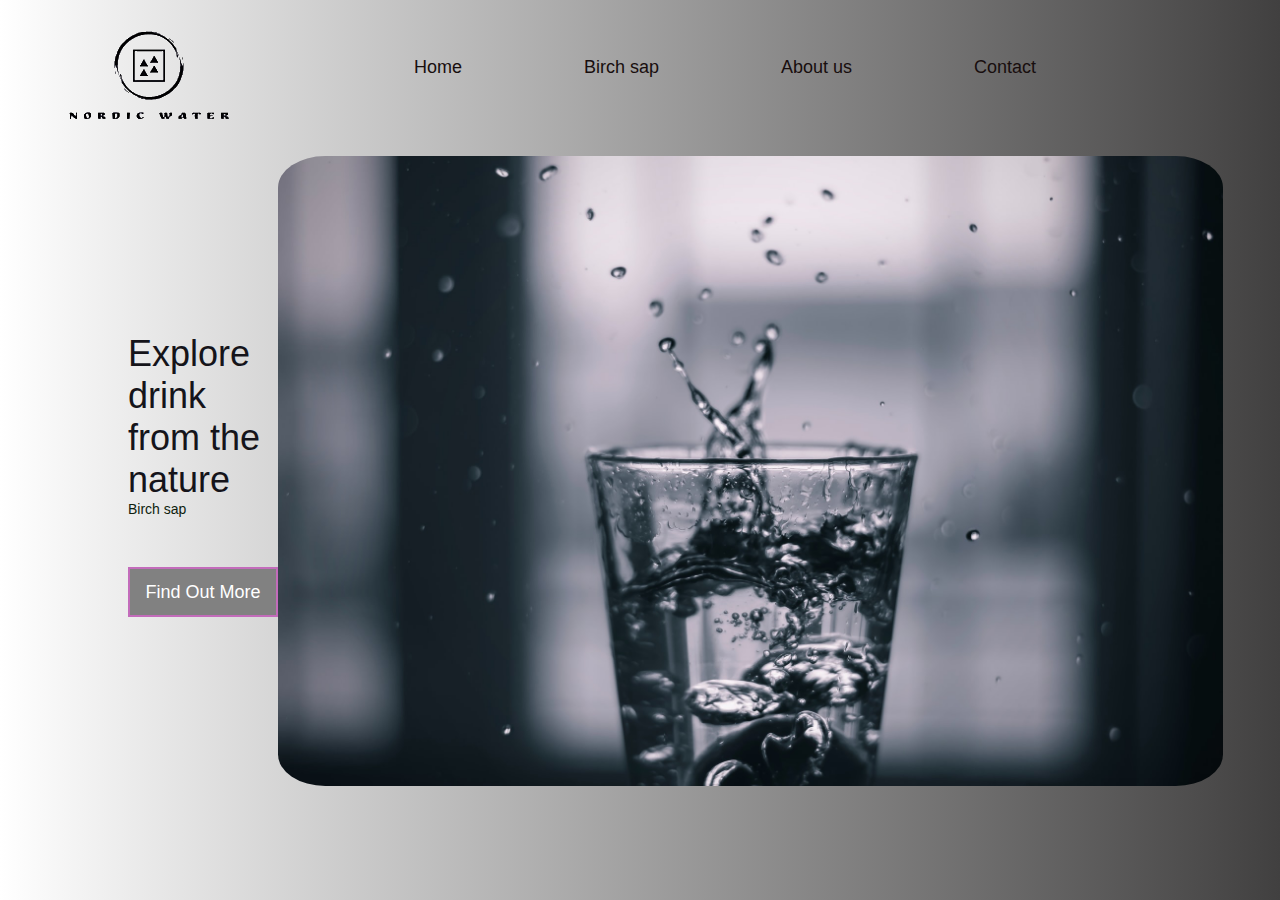
<file: index.html>
<!DOCTYPE html>
<html>

<!--Mikko Möttönen, 7.6.2021-->

<head>
    <meta charset="UTF-8" />
    <meta name="viewport" content="width=device-width, initial-scale=1.0" />
<link rel="stylesheet" href="./style.css" />
<link rel="stylesheet" href="https://cdnjs.cloudflare.com/ajax/libs/font-awesome/4.7.0/css/font-awesome.min.css">

<title>Nordic Water</title>
</head>
<body>
    <header>
        <a href="index.html">
            <div class="logo-container">
                <img src="logo.png" " alt="logo" />
                
            </div>
            </a>
        <nav>
            <ul class="nav-links">
                <li><a class="nav-link" href="index.html">Home</a></li>
                <li><a class="nav-link" href="sap.html">Birch sap</a></li>
                <li><a class="nav-link" href="about.html">About us</a></li>
                <li><a class="nav-link" href="contact.html">Contact</a></li>
            </ul>
        </nav>
        
    </header>
<main>
<section class="presentation">
<div class="introduction">
<div class="textt">
<h1>Explore drink from the nature</h1>
<p>Birch sap
</p>
</div>
<div class="cta">
    <button class="cta-select" onclick="location.href='sap.html'"">Find Out More</button>
    
</div>
</div>
<div class="cover">
    <img src="glass.jpg" alt="glass" />

</div>
<script>                                                              // "lainattu" W3Schoolista
    var modal = document.getElementById("myModal");
    var btn = document.getElementById("myBtn");
    var span = document.getElementsByClassName("close")[0];
    btn.onclick = function() {
      modal.style.display = "block";
    }
    
    span.onclick = function() {
      modal.style.display = "none";
    }
    
    window.onclick = function(event) {
      if (event.target == modal) {
        modal.style.display = "none";
      }
    }
    function myFunction() {
          var popup = document.getElementById("myPopup");
          popup.classList.toggle("show");
        }
    </script>
</section>
</main>

</body>

</html>
</file>
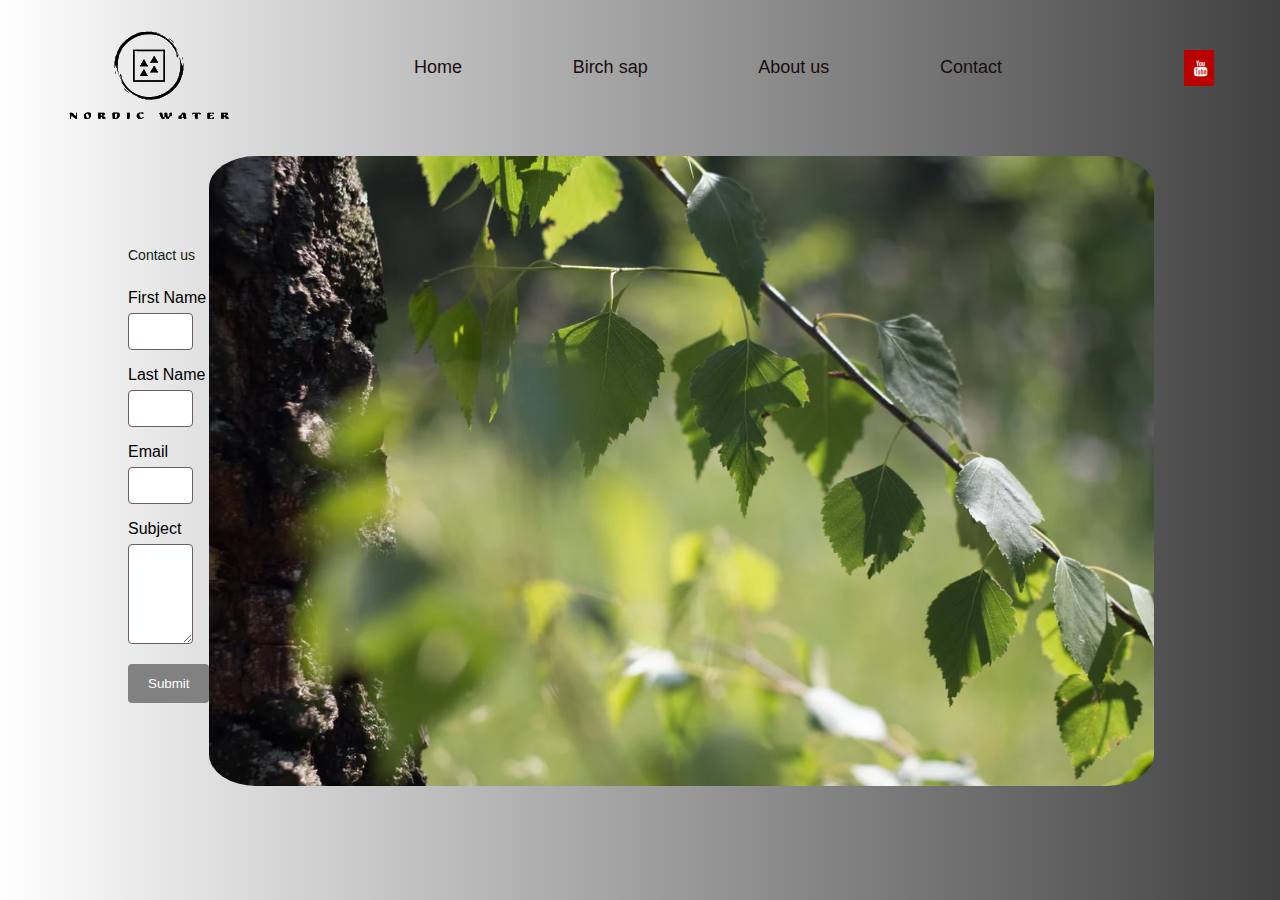
<file: contact.html>
<!DOCTYPE html>
<html>
  
<!--Mikko Möttönen, 7.6.2021-->

<head>
    <meta charset="UTF-8" />
    <meta name="viewport" content="width=device-width, initial-scale=1.0" />
<link rel="stylesheet" href="./style.css" />
<link rel="stylesheet" href="https://cdnjs.cloudflare.com/ajax/libs/font-awesome/4.7.0/css/font-awesome.min.css">

<title>Nordic Water</title>
</head>
<body>
<header>
    <a href="index.html">
        <div class="logo-container">
            <img src="logo.png" " alt="logo" />
            
        </div>
        </a>
    <nav>
        <ul class="nav-links">
            <li><a class="nav-link" href="index.html">Home</a></li>
            <li><a class="nav-link" href="sap.html">Birch sap</a></li>
            <li><a class="nav-link" href="about.html">About us</a></li>
            <li><a class="nav-link" href="contact.html">Contact</a></li>

        </ul>
    </nav>
    <a href="#" class="fa fa-youtube"></a>
</header>
<main>
    <section class="presentation">

        <div class="introduction">
            <div class="textt">
                <p>Contact us</p>
            </br>
            </div>
                <form>
              
                  <label for="fname">First Name</label>
                </br>
                  <input type="text" id="fname" name="firstname">
                </br>
                  <label for="lname">Last Name</label>
                </br>
                  <input type="text" id="lname" name="lastname">
                </br>
                <label for="email">Email</label>
            </br>
              <input type="text" id="email" name="email">
            </br>
                
                <label for="subject">Subject</label>
                </br>
                  <textarea id="subject" name="subject"  style="height:100px"></textarea>
                </br>
        
                  <input type="submit" value="Submit">
              
                </form>
              </div> 
        
    
        <div class="cover">
            <img src="leafs.png" alt="leafs" />
        
        </div>
        <script>                                                              // "lainattu" W3Schoolista
          var modal = document.getElementById("myModal");
          var btn = document.getElementById("myBtn");
          var span = document.getElementsByClassName("close")[0];
          btn.onclick = function() {
            modal.style.display = "block";
          }
          
          span.onclick = function() {
            modal.style.display = "none";
          }
          
          window.onclick = function(event) {
            if (event.target == modal) {
              modal.style.display = "none";
            }
          }
          function myFunction() {
                var popup = document.getElementById("myPopup");
                popup.classList.toggle("show");
              }
          </script>
        </section>
   
</main>
</body>

</html>
</file>
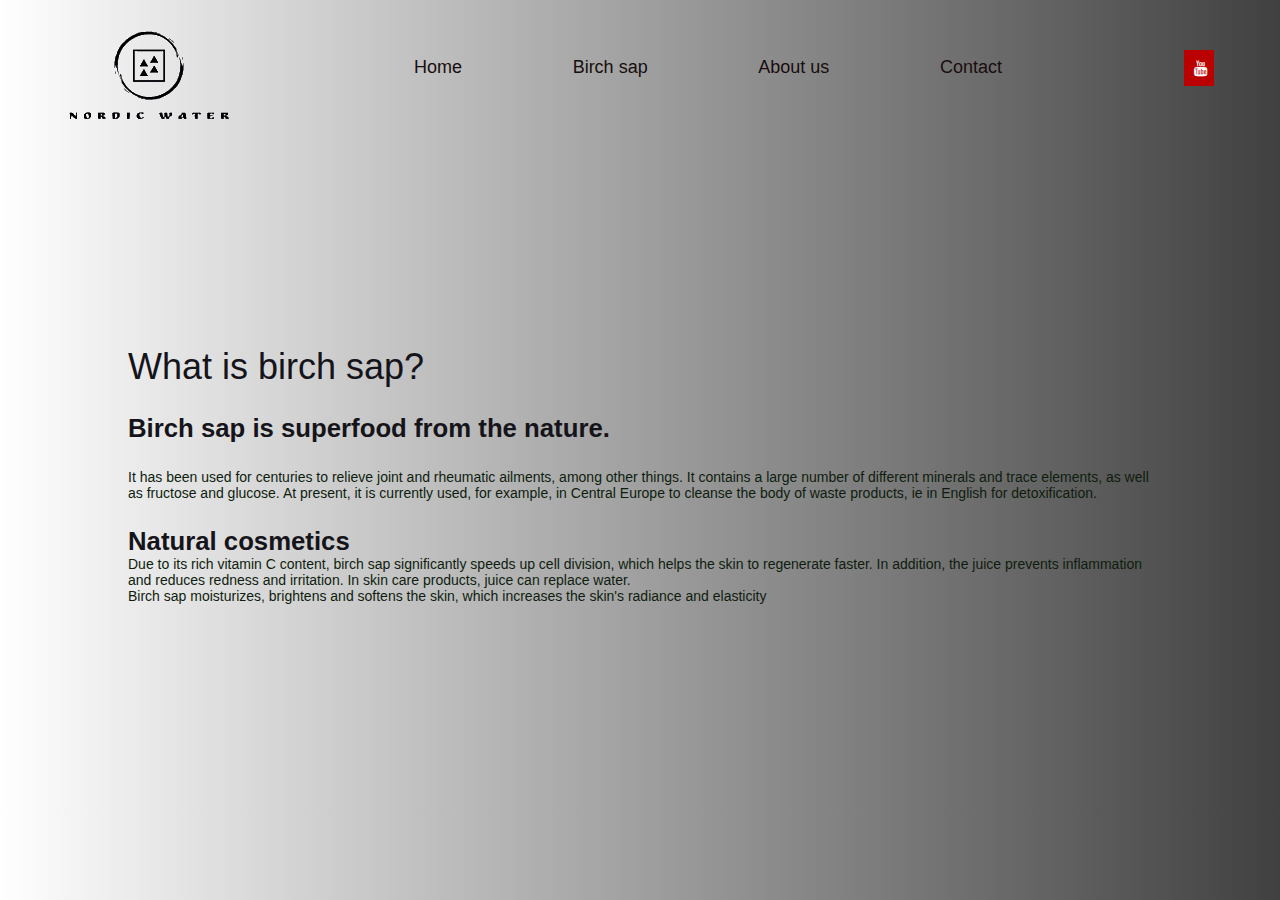
<file: sap.html>
<!DOCTYPE html>
<html>
    
<!--Mikko Möttönen, 7.6.2021-->

<head>
    <meta charset="UTF-8" />
    <meta name="viewport" content="width=device-width, initial-scale=1.0" />
<link rel="stylesheet" href="./style.css" />
<link rel="stylesheet" href="https://cdnjs.cloudflare.com/ajax/libs/font-awesome/4.7.0/css/font-awesome.min.css">

<title>Nordic Water</title>
</head>
<body>
<header>
    <a href="index.html">
        <div class="logo-container">
            <img src="logo.png" " alt="logo" />
        </div>
        </a>
    <nav>
        <ul class="nav-links">
            <li><a class="nav-link" href="index.html">Home</a></li>
            <li><a class="nav-link" href="sap.html">Birch sap</a></li>
            <li><a class="nav-link" href="about.html">About us</a></li>
            <li><a class="nav-link" href="contact.html">Contact</a></li>
        </ul>
    </nav>
    <a href="#" class="fa fa-youtube"></a>
</header>
<main>
<section class="presentation">
<div class="textt">
<h1>What is birch sap?</h1>
</br>
<h3>Birch sap is superfood from the nature.</h3>
</br>
<p>It has been used for centuries to relieve joint and rheumatic ailments, among other things. It contains a large number of different minerals and trace elements, as well as fructose and glucose.
    At present, it is currently used, for example, in Central Europe to cleanse the body of waste products, ie in English for detoxification.</p>
</br>
<h3>Natural cosmetics</h3>
<p>Due to its rich vitamin C content, birch sap significantly speeds up cell division, which helps the skin to regenerate faster. In addition, the juice prevents inflammation and reduces redness and irritation. In skin care products, juice can replace water.</p>
    <p>Birch sap moisturizes, brightens and softens the skin, which increases the skin's radiance and elasticity</p>
</div>

<script>                                                              // "lainattu" W3Schoolista
    var modal = document.getElementById("myModal");
    var btn = document.getElementById("myBtn");
    var span = document.getElementsByClassName("close")[0];
    btn.onclick = function() {
      modal.style.display = "block";
    }
    
    span.onclick = function() {
      modal.style.display = "none";
    }
    
    window.onclick = function(event) {
      if (event.target == modal) {
        modal.style.display = "none";
      }
    }
    
    </script>
</section>
</main>
</body>

</html>
</file>
<file: style.css>
* {
    margin: 0px;
    padding: 0px;
    box-sizing: border-box;
}
body{
     background: linear-gradient(to right, #ffffff, #414040);
    font-family: 'Lucida Sans', 'Lucida Sans Regular', 'Lucida Grande', 'Lucida Sans Unicode', Geneva, Verdana, sans-serif;
}
header
{
    display: flex;
    width: 90%;
    height: 15vh;
    margin:auto;
    align-items: center;
}

.logo-container, .nav-links
 {
     display:flex;

 }

nav {
    flex:5;
}
.nav-links {
display:flex;
justify-content: space-between;    
list-style: none;
margin-left: 20vh;
margin-right: 20vh;
}
.nav-link {
    color: rgb(24, 14, 14);
    font-size: 18px;
    text-decoration: none;
    
}
.presentation {
    display: flex;
    width: 80%;
    margin:auto;
    min-height: 75vh;
    align-items: center;

}
.introduction {
    flex: 1;
}

  .textt {
    margin-top: 5px;
    font-size: 22px;
    color: #15141a;

}
.textt h1 {
    font-size: 36px;
    font-weight: 500;
    
}
.textt h2 {
    font-size: 32px;
    font-weight: 100;
    min-height: 10vh;
    
}

.textt p {
    font-size: 14px;
    color: rgb(14, 29, 14);
}
.cta {
    padding: 50px 0px 0px 0px;

}
.cta-select {
    border: 2px solid #c36cbb;
    background: #818181;
    color:rgb(255, 255, 255);
    width: 150px;
    height: 50px;
    cursor: pointer;
    font-size: large;
      
}
.cta-select:hover
{
    background-color:#000000;
}
.cover {
    flex:1;
}
.cover img {
height: 70vh;
border-radius: 5%;
}

input[type=text], select, textarea {
    width: 80%; 
    padding: 10px;
    border: 1px solid rgb(110, 93, 93);
    border-radius: 4px;
    box-sizing:border-box;
    margin-top: 6px; 
    margin-bottom: 16px; 
  }
  

  input[type=submit] {
    background-color: #818181;
    color: white;
    padding: 12px 20px;
    border: none;
    border-radius: 4px;
    cursor: pointer;
  }
  
  input[type=submit]:hover {
    background-color: #000000;
  }

  .modal {
    display: none; 
    position: fixed;
    z-index: 1; 
    padding-top: 100px; 
    left: 0;
    top: 0;
    width: 100%; 
    height: 100%; 
    overflow: auto; 
  }
  
  .modal-content {
    background-color: #fefefe;
    margin: auto;
    padding: 20px;
    border: 1px solid #888;
    width: 60%;
  }
  
  .close {
    color: #aaaaaa;
    float: right;
    font-size: 28px;
    font-weight: bold;
  }
  
  .close:hover,
  .close:focus {
    color: #000;
    text-decoration: none;
    cursor: pointer;
  }
  .but {
      border: none;
      background: none;
      color:rgb(110, 0, 0);
      font-size: 18px;
    }

  .about {
    display: flex;
    width: 85%;
    margin:auto;
    min-height: 55vh;
    align-items: center;
  }
  .about p {
      color: rgb(1, 85, 85);
  }
  .fa {
    padding: 10px;
    font-size: 20px;
    width: 30px;
    text-decoration: none;
    margin: 5px 2px;
  }
  
  .fa-youtube {
    background: #bb0000;
    color: white;
  }
</file>
